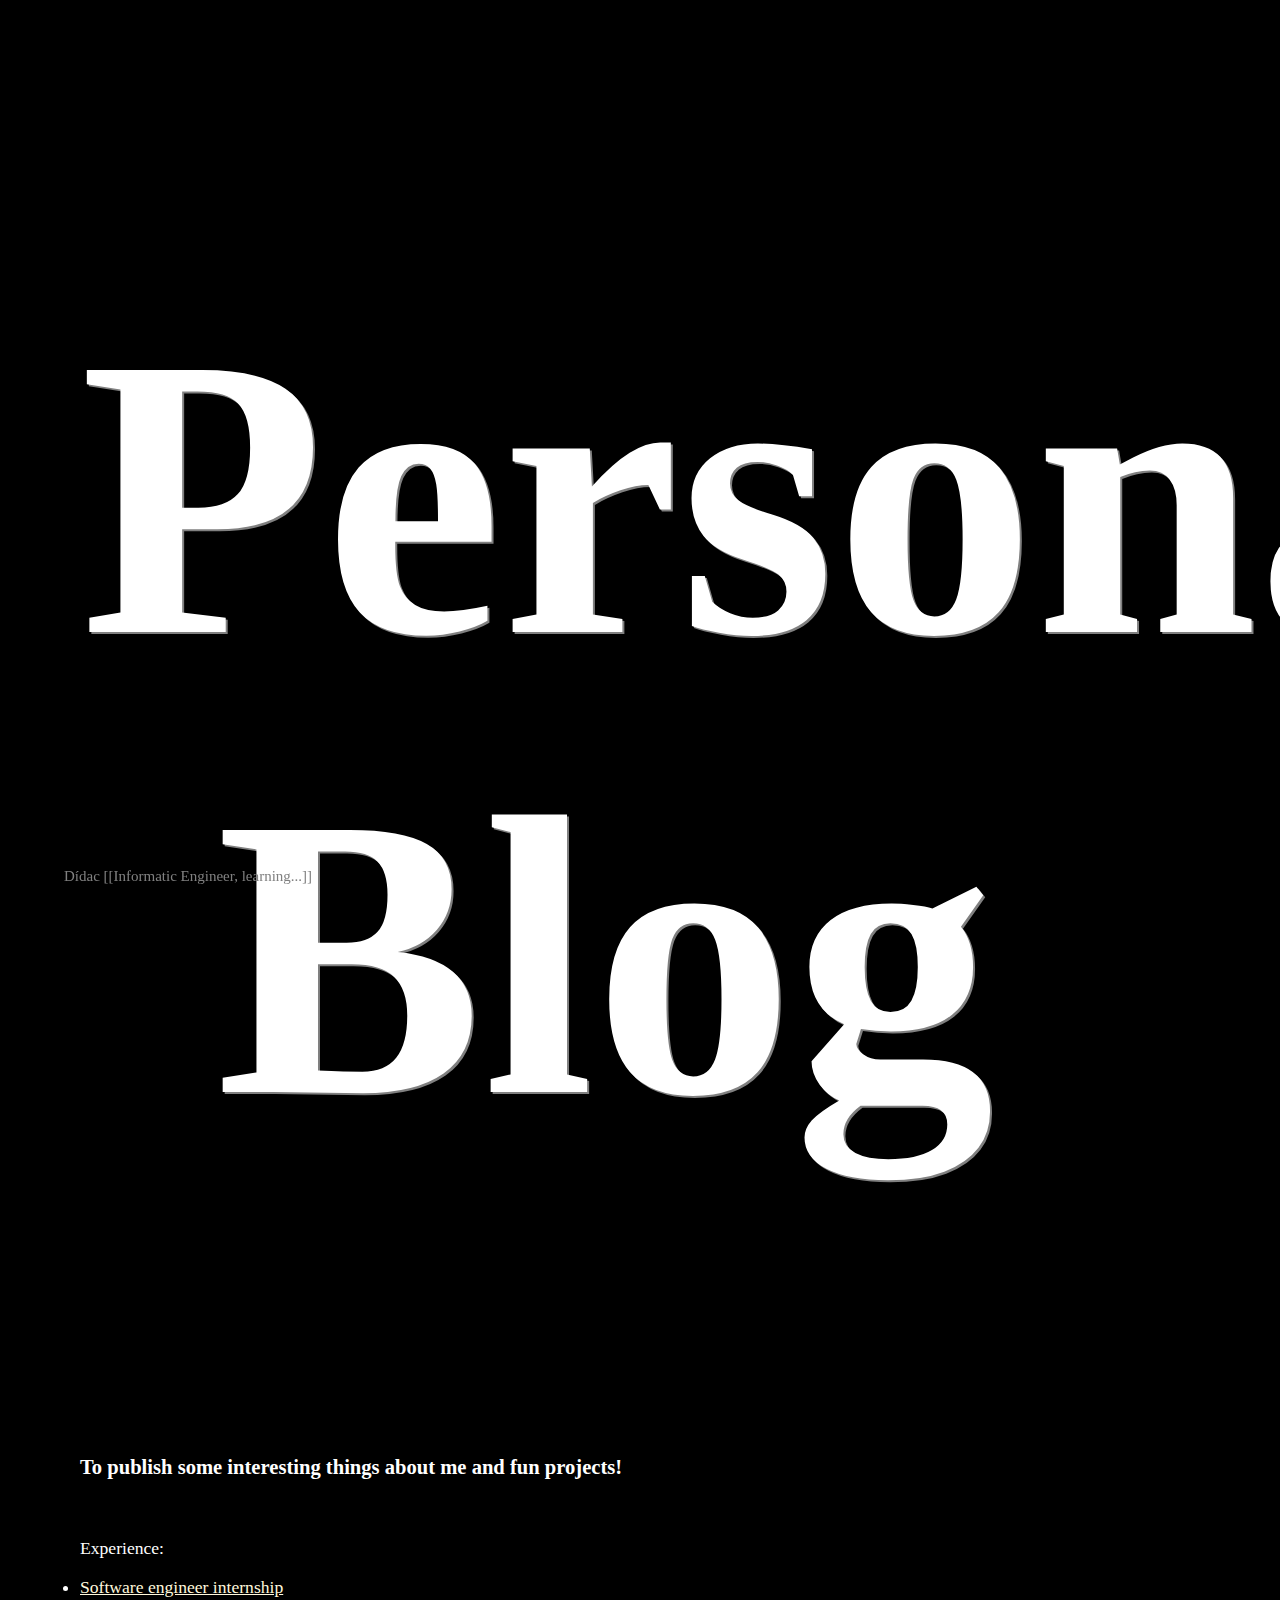
<file: index.html>
﻿<!DOCTYPE html>

<html lang="en" xmlns="http://www.w3.org/1999/xhtml">
    <head>
        <meta charset="utf-8" />
        <title>Personal Blog</title>
	<link rel="icon" type="image/png" href="favicon-16x16.png">
        <link rel="stylesheet" href="indexStyle.css">  
    </head>
    <body>
        <h1>Personal Blog</h1>
	<h3>To publish some interesting things about me and fun projects!</h3><br>
            
	<p>Experience:</p>
        <li>
            <a href="pag.html">Software engineer internship</a>
        </li>
        
	<footer>
		<p style="float:left;">Dídac [[Informatic Engineer, learning...]]</p>
	</footer>       
    </body>
</html>
</file>
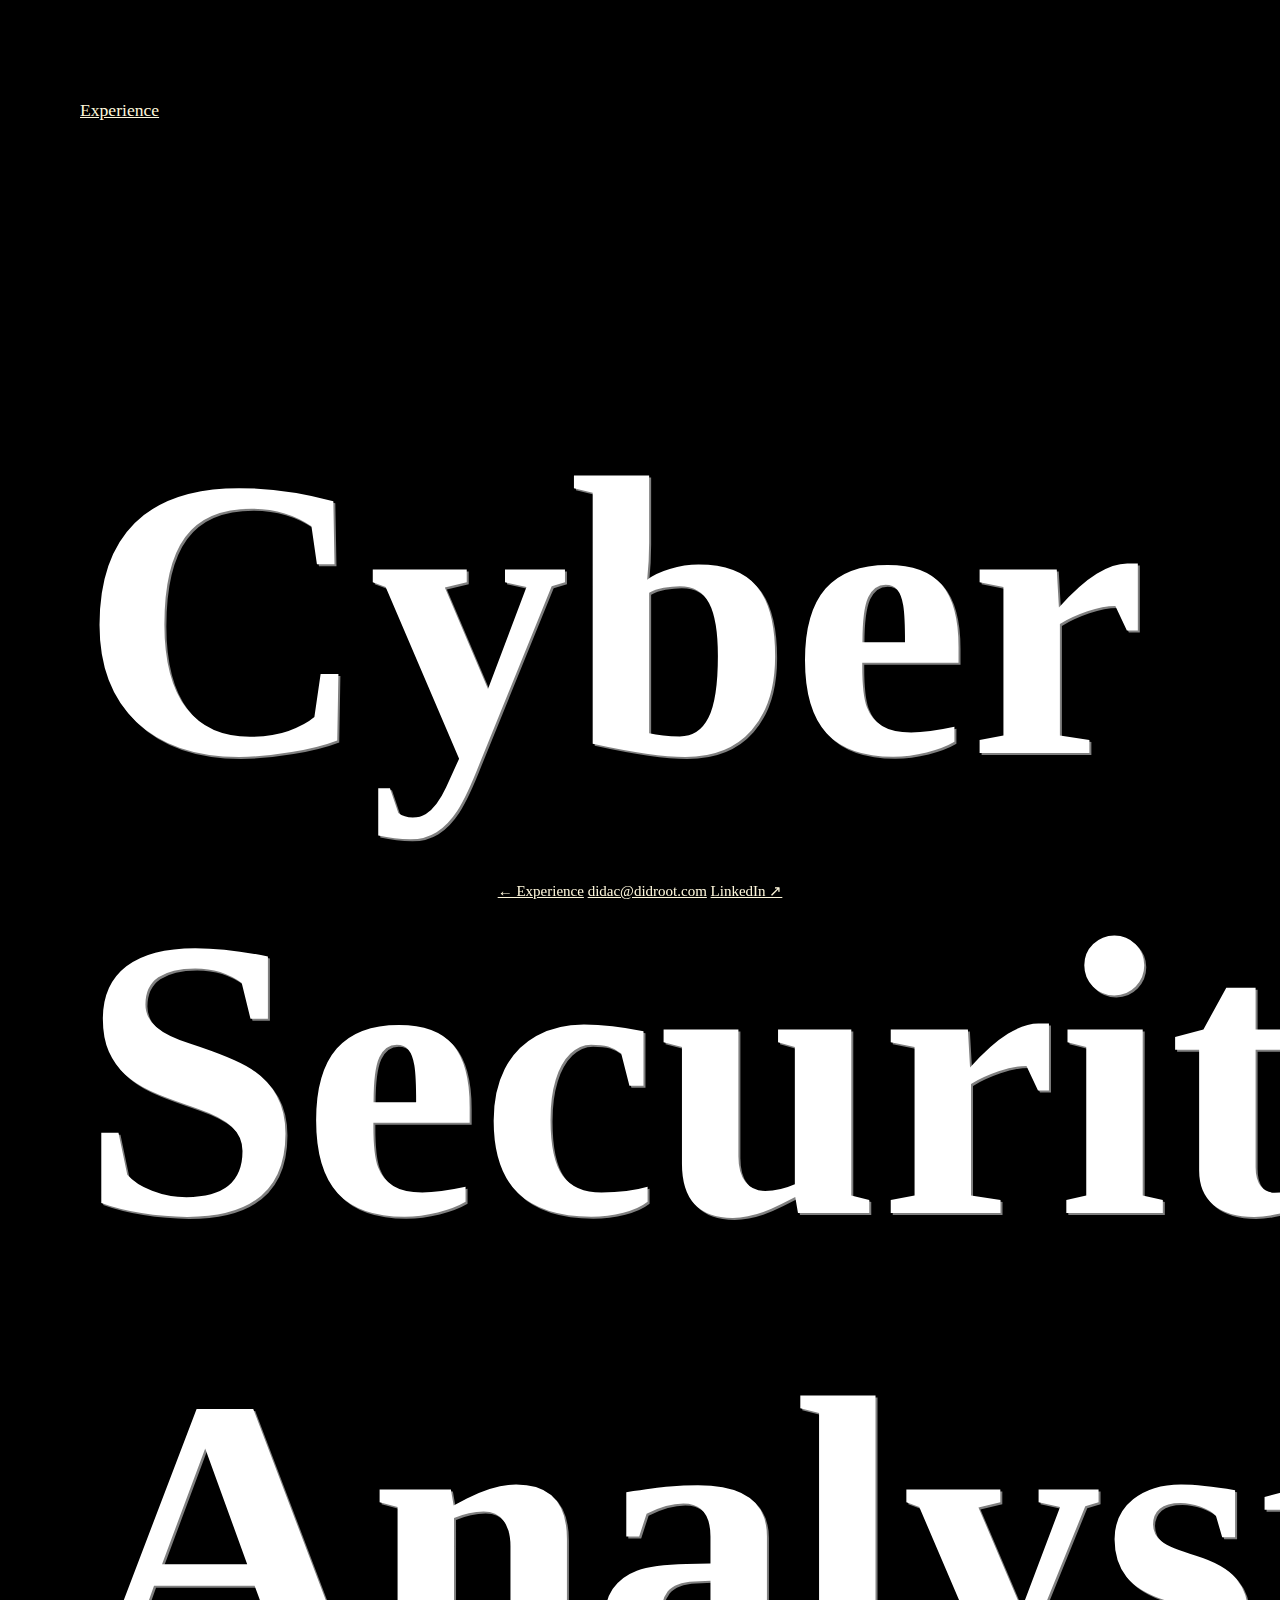
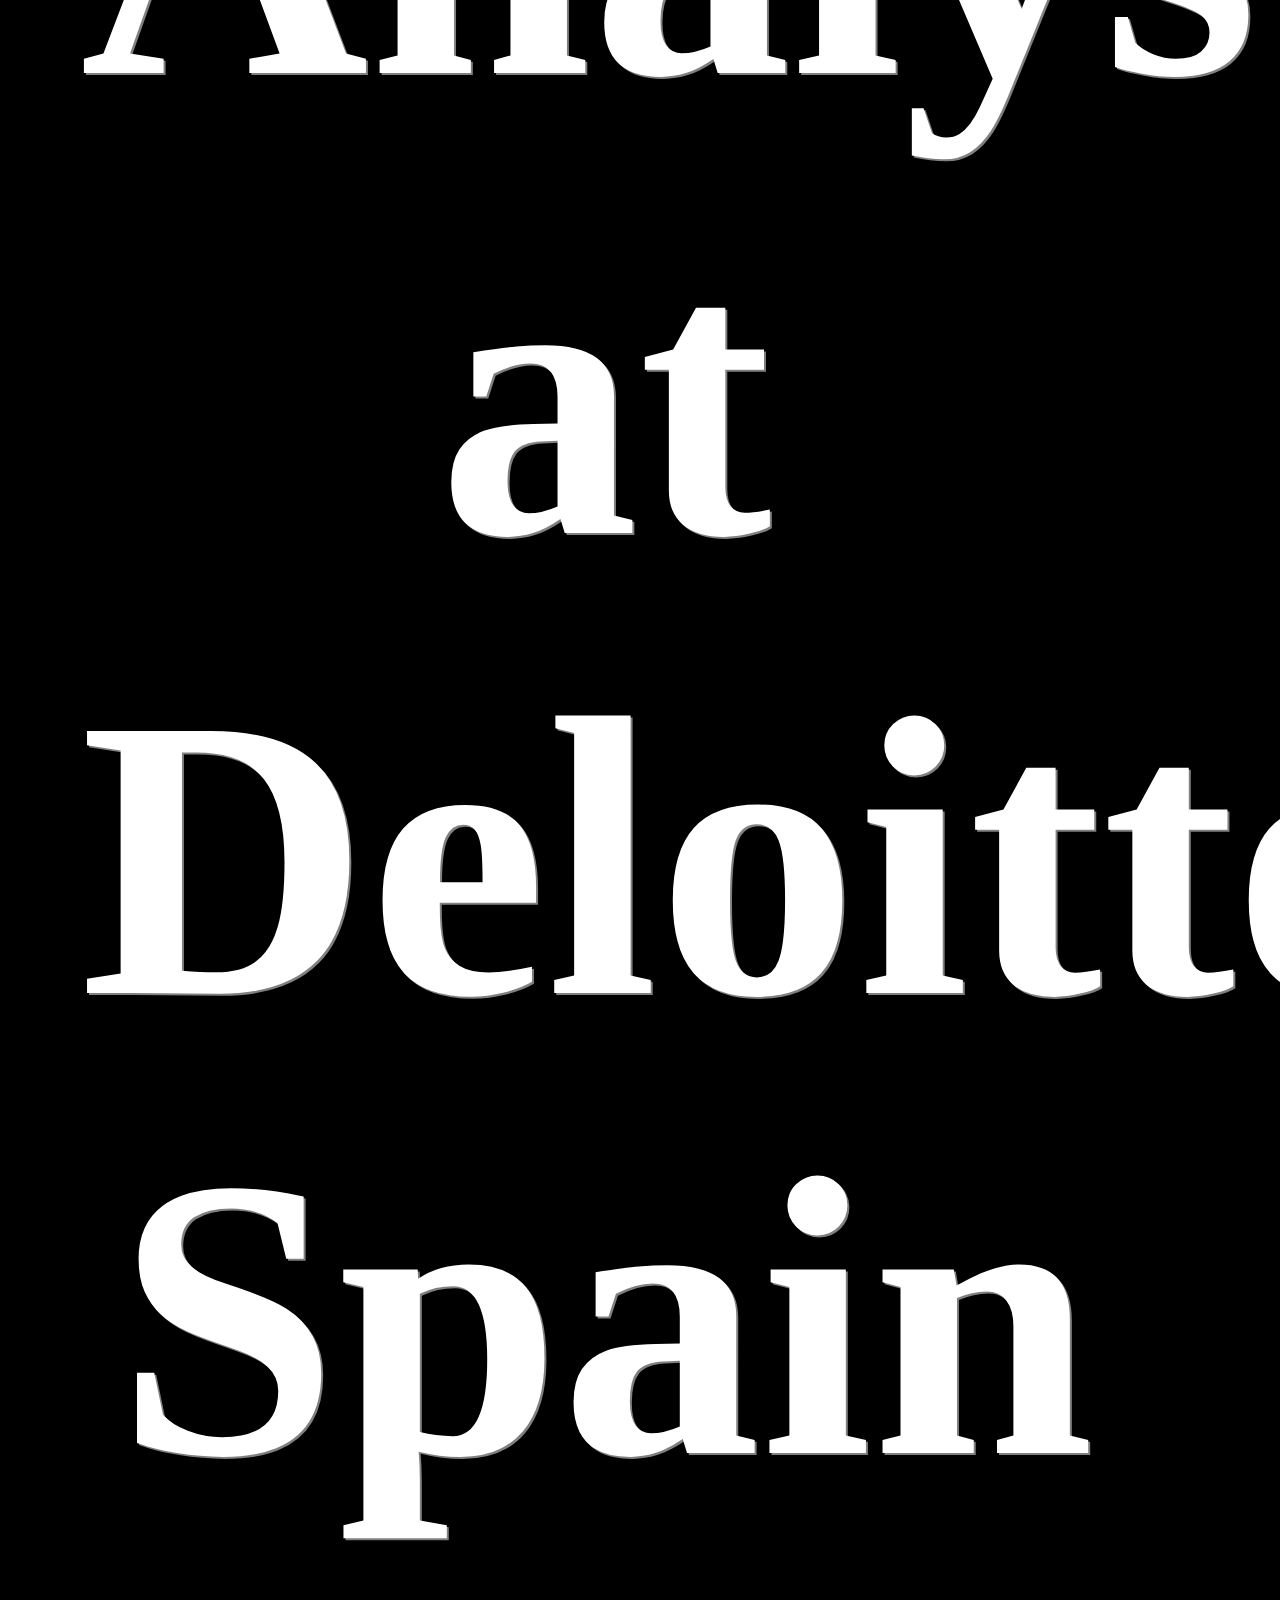
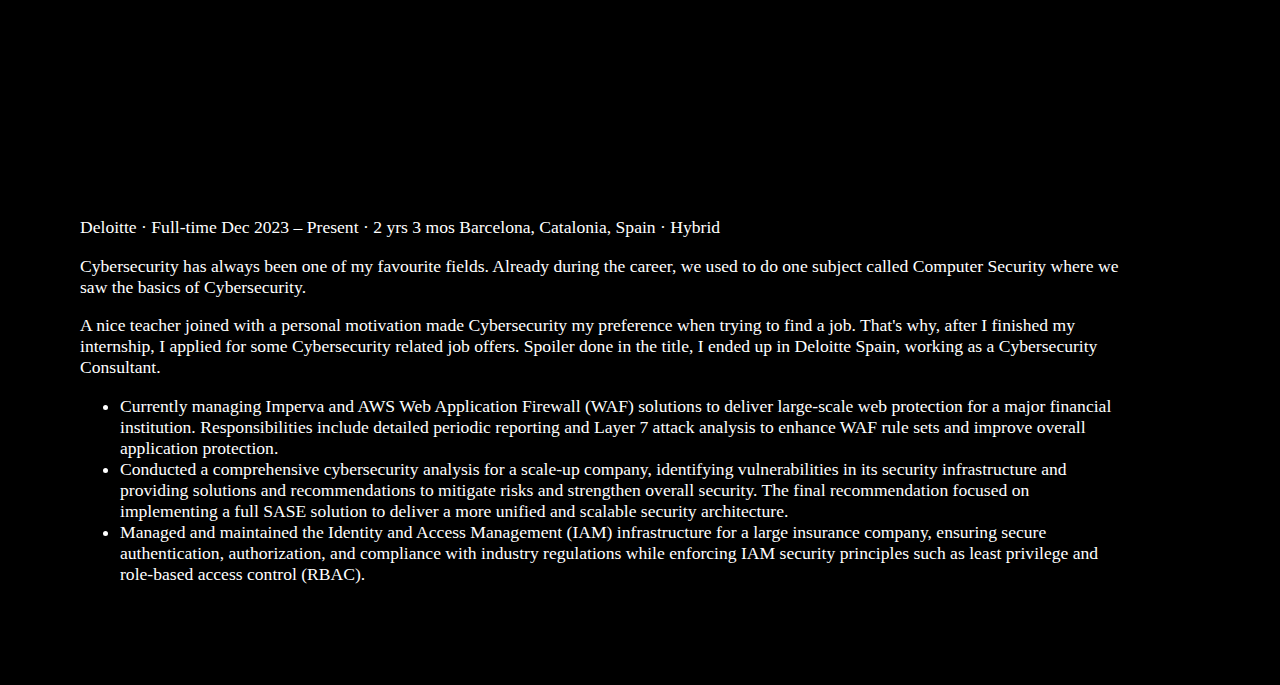
<file: dtt.html>
<!DOCTYPE html>

<html lang="en">
    <head>
        <meta charset="utf-8" />
        <meta name="viewport" content="width=device-width, initial-scale=1.0">
        <title>Deloitte – Dídac Cabiscol</title>
        <link rel="icon" type="image/svg+xml" href="favicon.svg">
        <link rel="icon" type="image/png" sizes="32x32" href="favicon-32x32.png">
        <link rel="icon" type="image/png" sizes="16x16" href="favicon-16x16.png">
        <link rel="stylesheet" href="indexStyle.css">
    </head>
    <body>
        <main class="container">
            <nav class="page-nav">
                <a class="back-link" href="experience.html">Experience</a>
            </nav>

            <h1 class="page-title">Cyber Security Analyst at Deloitte Spain</h1>

            <div class="job-meta">
                <span>Deloitte · Full-time</span>
                <span>Dec 2023 – Present · 2 yrs 3 mos</span>
                <span>Barcelona, Catalonia, Spain · Hybrid</span>
            </div>

            <article class="content">
                <p>Cybersecurity has always been one of my favourite fields. Already during the career, we used to do one subject called Computer Security where we saw the basics of Cybersecurity.</p>
                <p>A nice teacher joined with a personal motivation made Cybersecurity my preference when trying to find a job. That's why, after I finished my internship, I applied for some Cybersecurity related job offers. Spoiler done in the title, I ended up in Deloitte Spain, working as a Cybersecurity Consultant.</p>

                <ul class="entry-list">
                    <li>Currently managing Imperva and AWS Web Application Firewall (WAF) solutions to deliver large-scale web protection for a major financial institution. Responsibilities include detailed periodic reporting and Layer 7 attack analysis to enhance WAF rule sets and improve overall application protection.</li>
                    <li>Conducted a comprehensive cybersecurity analysis for a scale-up company, identifying vulnerabilities in its security infrastructure and providing solutions and recommendations to mitigate risks and strengthen overall security. The final recommendation focused on implementing a full SASE solution to deliver a more unified and scalable security architecture.</li>
                    <li>Managed and maintained the Identity and Access Management (IAM) infrastructure for a large insurance company, ensuring secure authentication, authorization, and compliance with industry regulations while enforcing IAM security principles such as least privilege and role-based access control (RBAC).</li>
                </ul>
            </article>
        </main>

        <footer>
            <div class="footer-inner">
                <a href="experience.html">← Experience</a>
                <a href="mailto:didac@didroot.com">didac@didroot.com</a>
                <a href="https://www.linkedin.com/in/didaccabi" target="_blank" rel="noopener noreferrer">LinkedIn ↗</a>
            </div>
        </footer>
    </body>
</html>
</file>
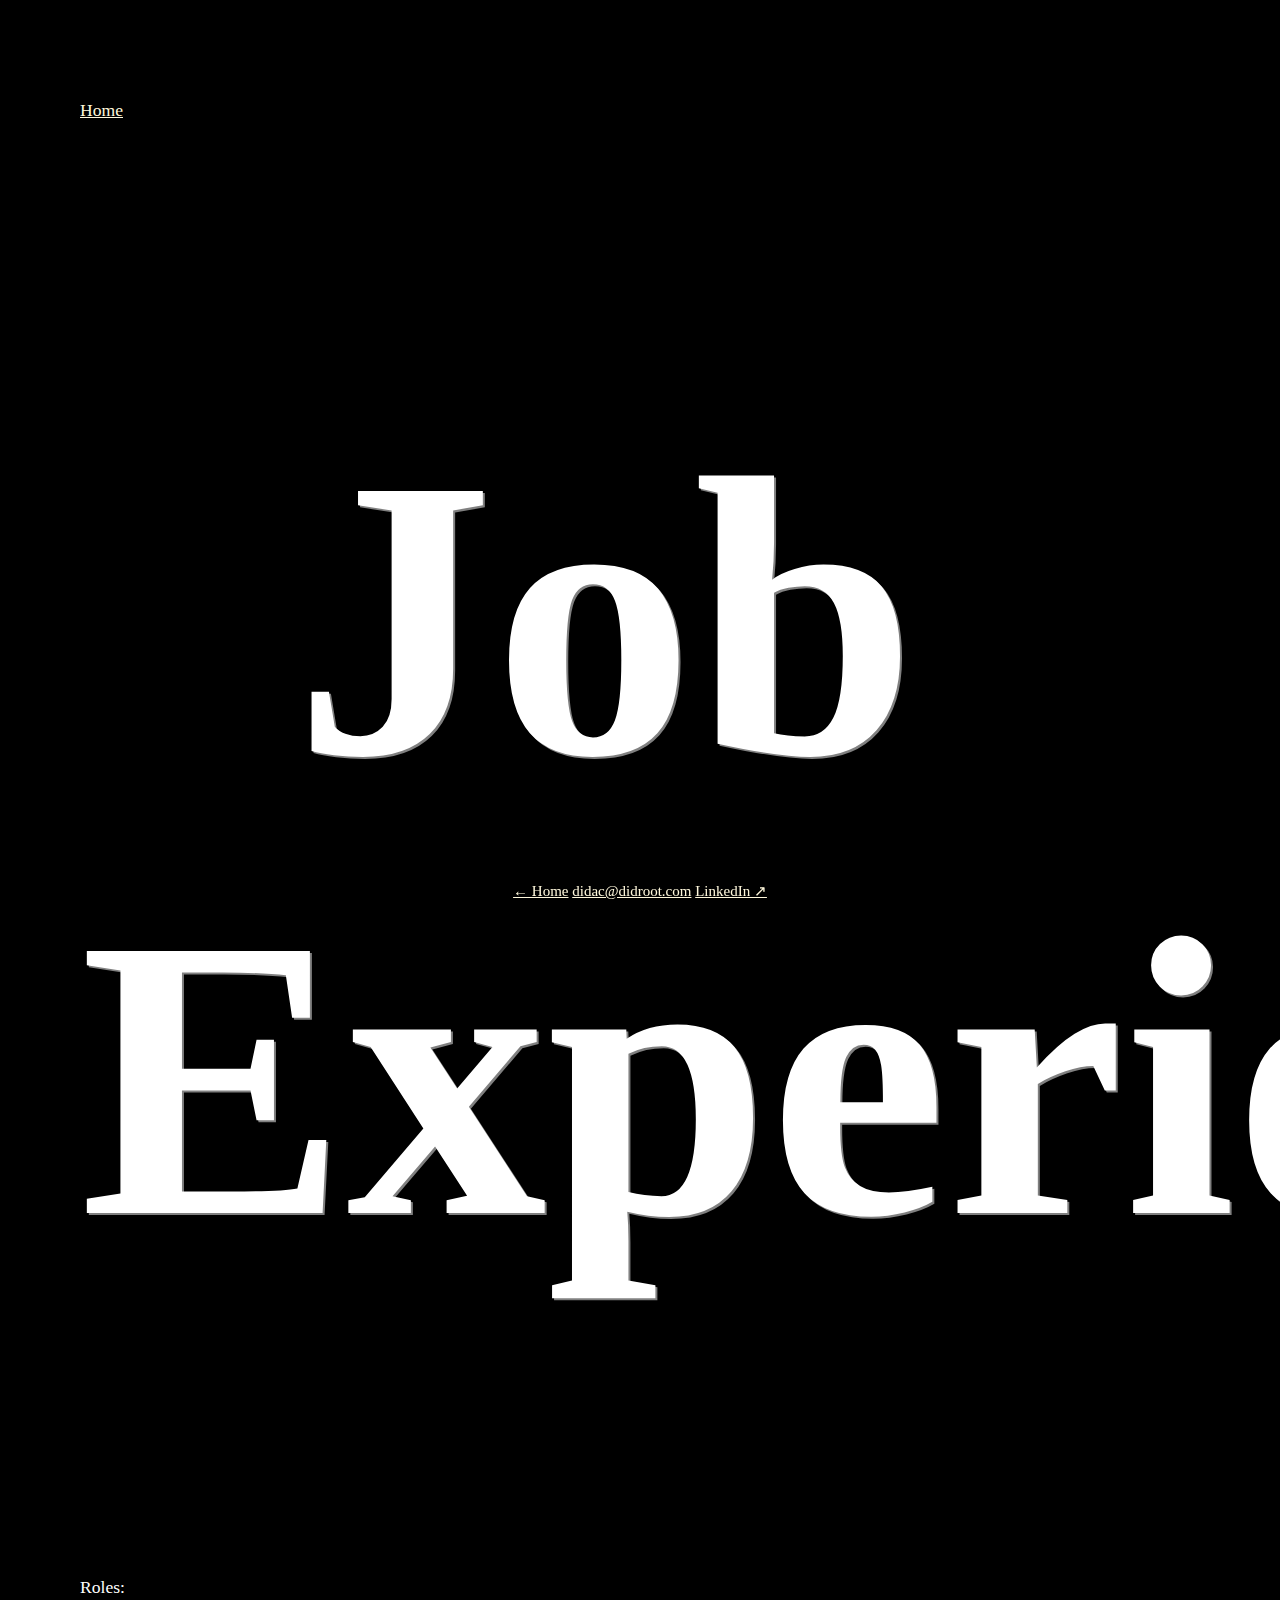
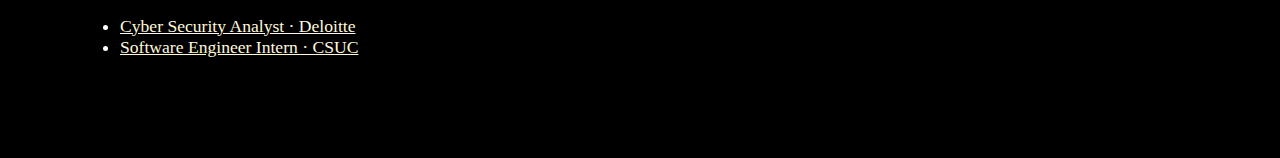
<file: experience.html>
<!DOCTYPE html>

<html lang="en">
    <head>
        <meta charset="utf-8" />
        <meta name="viewport" content="width=device-width, initial-scale=1.0">
        <title>Job Experience – Dídac Cabiscol</title>
        <link rel="icon" type="image/svg+xml" href="favicon.svg">
        <link rel="icon" type="image/png" sizes="32x32" href="favicon-32x32.png">
        <link rel="icon" type="image/png" sizes="16x16" href="favicon-16x16.png">
        <link rel="stylesheet" href="indexStyle.css">
    </head>
    <body>
        <main class="container">
            <nav class="page-nav">
                <a class="back-link" href="index.html">Home</a>
            </nav>

            <h1 class="page-title">Job Experience</h1>

            <section class="experience">
                <p class="section-label">Roles:</p>
                <ul>
                    <li><a href="dtt.html">Cyber Security Analyst · Deloitte</a></li>
                    <li><a href="pag.html">Software Engineer Intern · CSUC</a></li>
                </ul>
            </section>
        </main>

        <footer>
            <div class="footer-inner">
                <a href="index.html">← Home</a>
                <a href="mailto:didac@didroot.com">didac@didroot.com</a>
                <a href="https://www.linkedin.com/in/didaccabi" target="_blank" rel="noopener noreferrer">LinkedIn ↗</a>
            </div>
        </footer>
    </body>
</html>
</file>
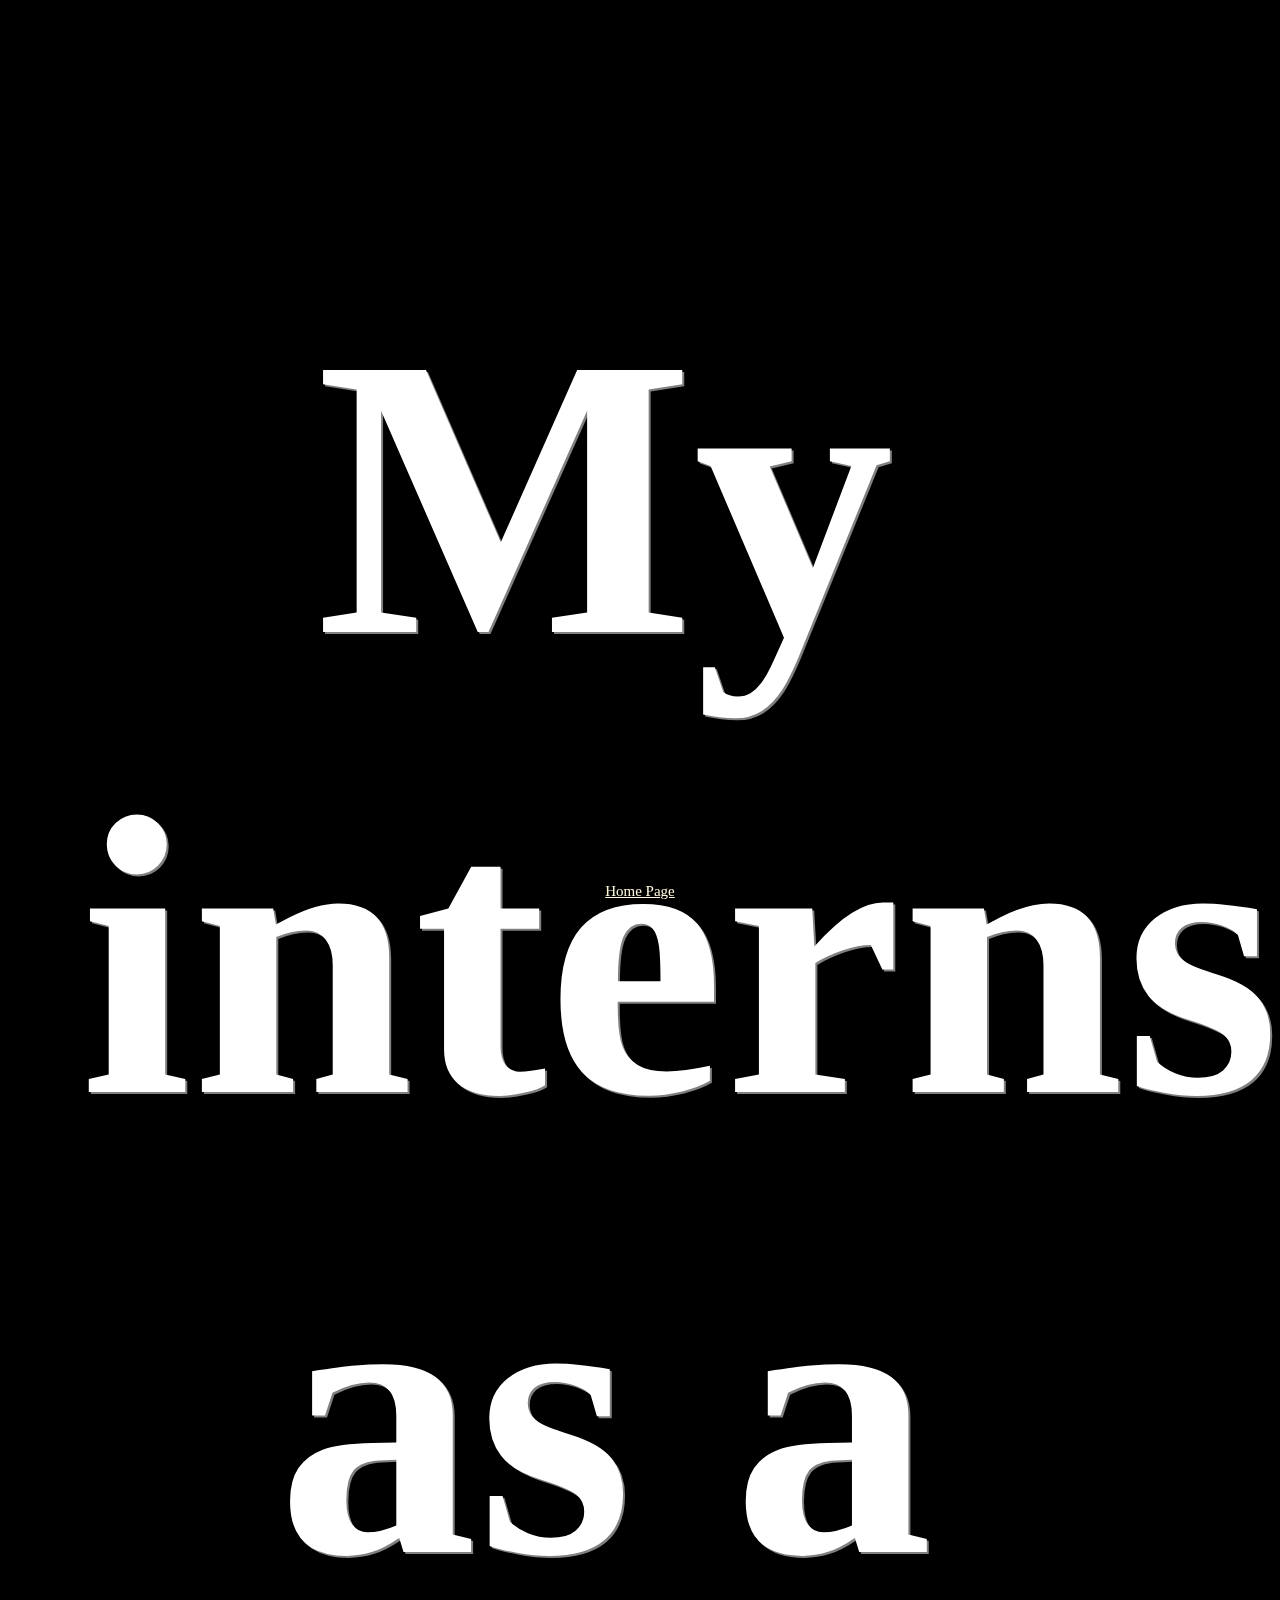
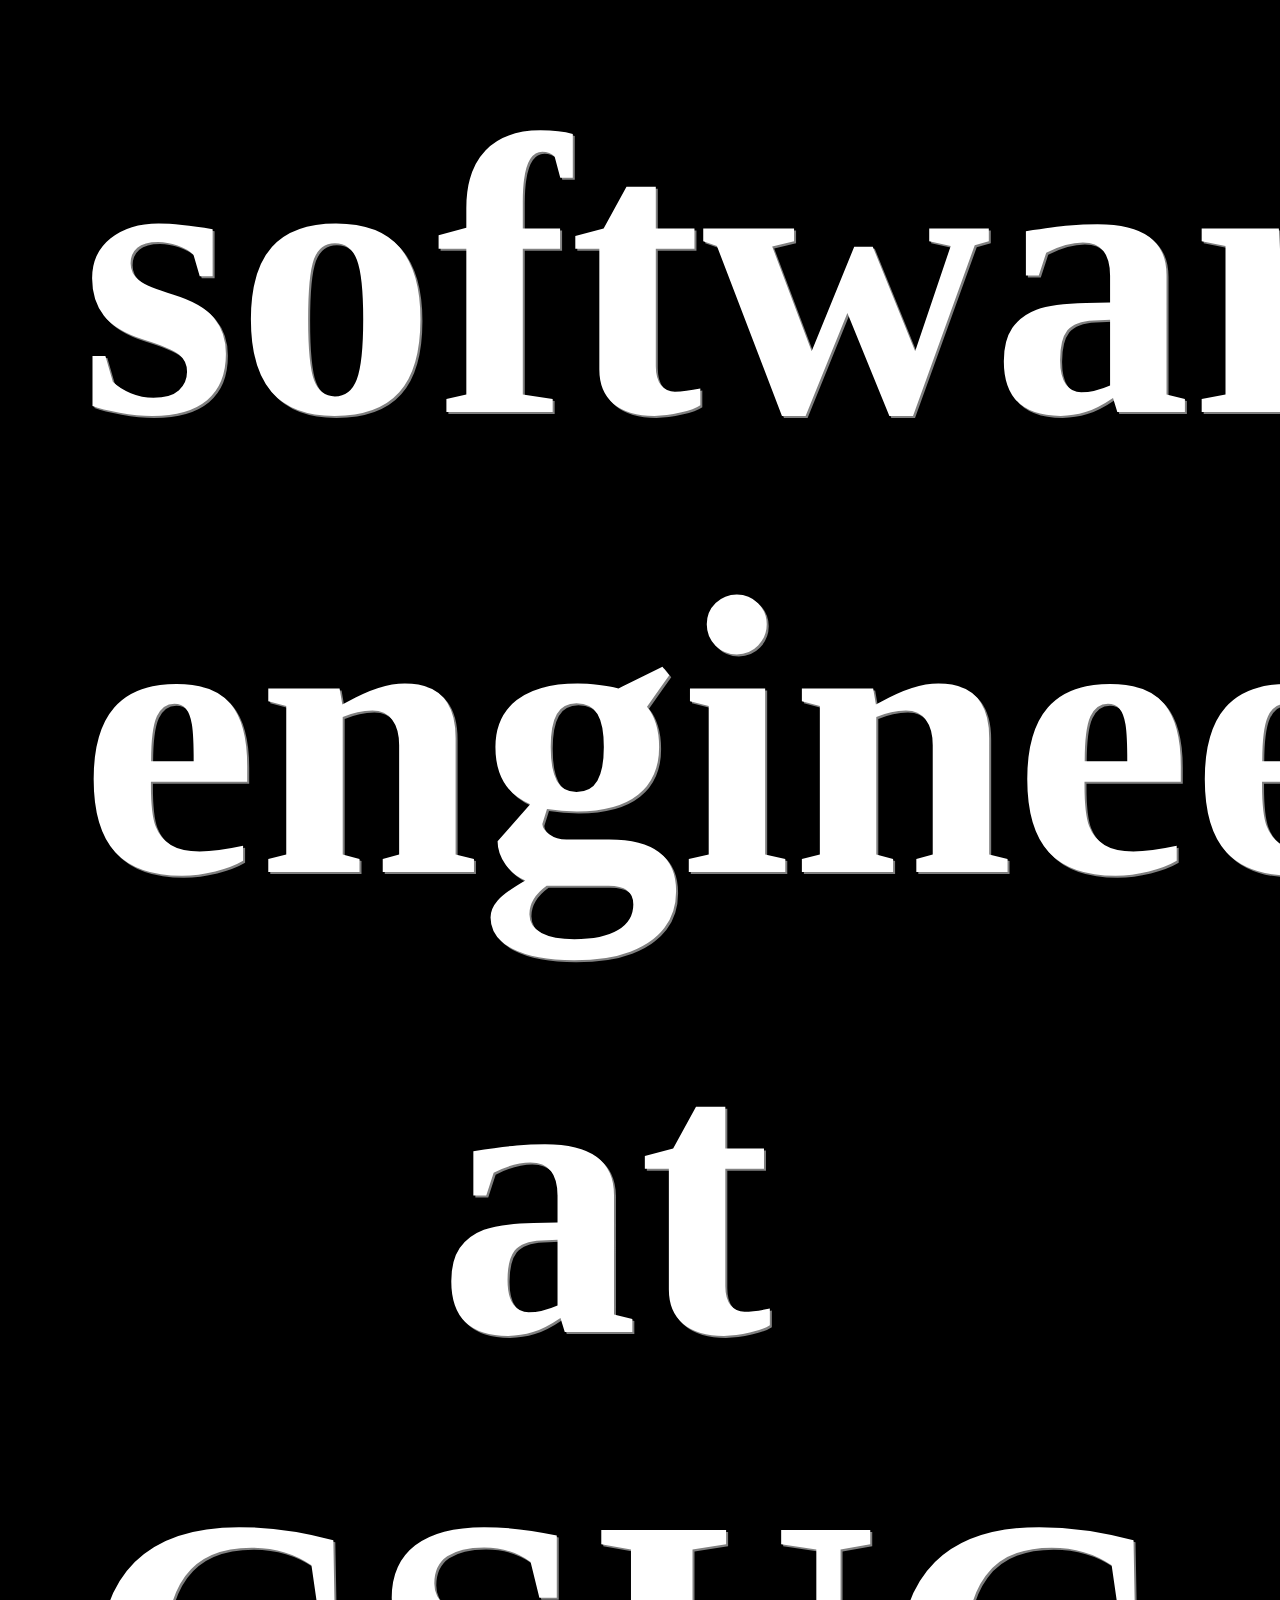
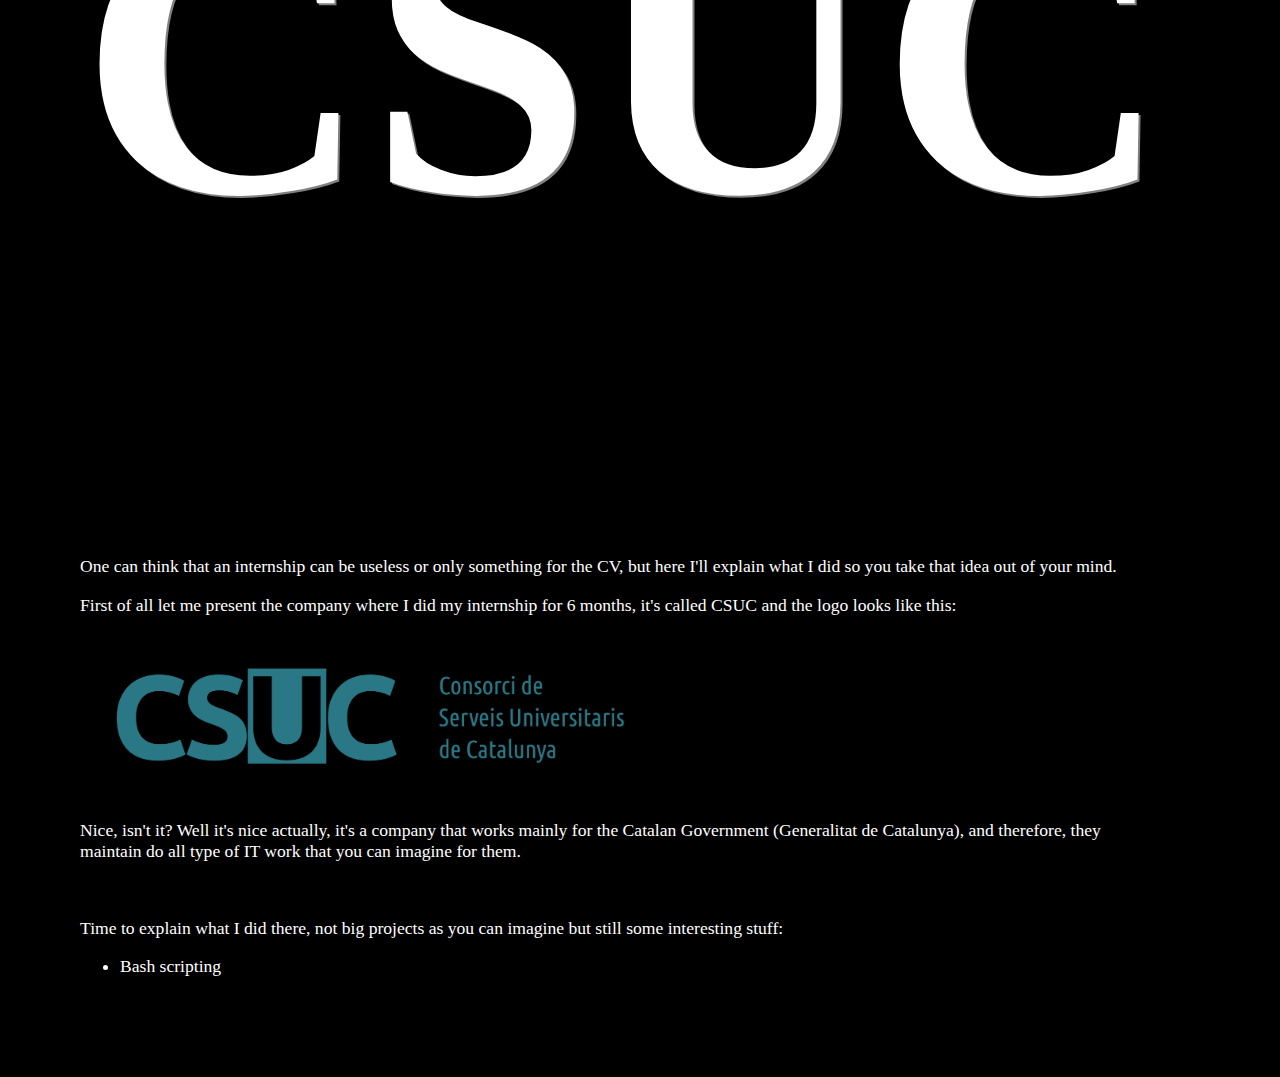
<file: pag.html>
<!DOCTYPE html>

<html lang="en" xmlns="http://www.w3.org/1999/xhtml">
    <head>
        <meta charset="utf-8" />
        <title>Internship</title>
    </head>
    <link rel="stylesheet" href="indexStyle.css">
    <body>
        <h1>My internship as a software engineer at CSUC</h1>
	<p>One can think that an internship can be useless or only something for the CV, but here I'll explain what I did so you take that idea out of your mind.</p>
	<p>First of all let me present the company where I did my internship for 6 months, it's called CSUC and the logo looks like this:</p>
	<img src="csuc_logo.png" alt="csuc_logo" style="width:50%; margin:3%;">
	<p> Nice, isn't it? Well it's nice actually, it's a company that works mainly for the Catalan Government (Generalitat de Catalunya), and therefore, they maintain do
	   all type of IT work that you can imagine for them.</p>
	<br>
	<p>Time to explain what I did there, not big projects as you can imagine but still some interesting stuff:</p>
	<ul>
		<li class="movingItem">Bash scripting</li>
	</ul>	
	
	<footer>
		<a href="index.html">Home Page</a>
	</footer>
    </body>
</html>
</file>
<file: indexStyle.css>
body {
  margin-top: 100px;
  margin-bottom: 100px;
  margin-right: 150px;
  margin-left: 80px;
  background-color: black;
  color: white;
  font-size: 110%;
}

h1{
  font-size: 400px;
  text-align: center;
  text-shadow: 2px 2px gray;
}

/* mouse over link */
a:hover {
  color: gainsboro;
}
a{
  color: cornsilk;
}

footer{
  left: 5%;
  bottom: 0;
  position: fixed;
  color: gray;
  width: 90%;
  text-align: center;
  font-size: 15px;
}

.movingItem{
  position: relative;
  animation-name: shake;
  animation-duration: 4s;
  animation-delay: 10s;
}

@keyframes shake{
  0% {left:0;}
  50% {left:20%;}
  100% {left:0;}
}
</file>
